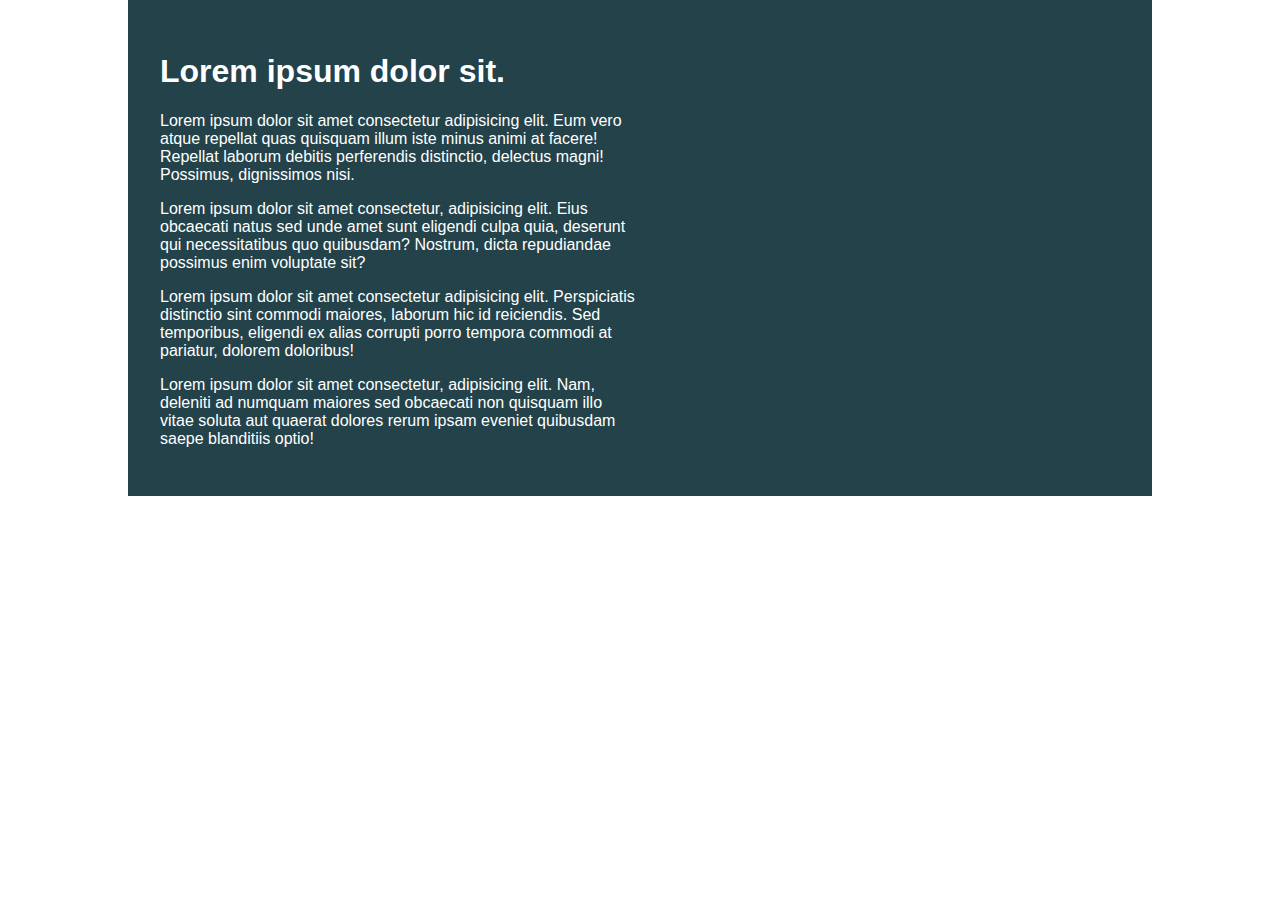
<file: day-01-percentages/index.html>
<!DOCTYPE html>
<html lang="en">
<head>
    <meta charset="UTF-8">
    <meta http-equiv="X-UA-Compatible" content="IE=edge">
    <meta name="viewport" content="width=device-width, initial-scale=1.0">
    <title>Day 01</title>
    <link rel="stylesheet" href="style.css">
</head>
<body>
    <div class="container">
        <div class="intro-content">
            <h1>Lorem ipsum dolor sit.</h1>
            <p>Lorem ipsum dolor sit amet consectetur adipisicing elit. Eum vero atque repellat quas quisquam illum iste minus animi at facere! Repellat laborum debitis perferendis distinctio, delectus magni! Possimus, dignissimos nisi.</p>
            <p>Lorem ipsum dolor sit amet consectetur, adipisicing elit. Eius obcaecati natus sed unde amet sunt eligendi culpa quia, deserunt qui necessitatibus quo quibusdam? Nostrum, dicta repudiandae possimus enim voluptate sit?</p>
            <p>Lorem ipsum dolor sit amet consectetur adipisicing elit. Perspiciatis distinctio sint commodi maiores, laborum hic id reiciendis. Sed temporibus, eligendi ex alias corrupti porro tempora commodi at pariatur, dolorem doloribus!</p>
            <p>Lorem ipsum dolor sit amet consectetur, adipisicing elit. Nam, deleniti ad numquam maiores sed obcaecati non quisquam illo vitae soluta aut quaerat dolores rerum ipsam eveniet quibusdam saepe blanditiis optio!</p>
        </div>
    </div>
</body>
</html>
</file>
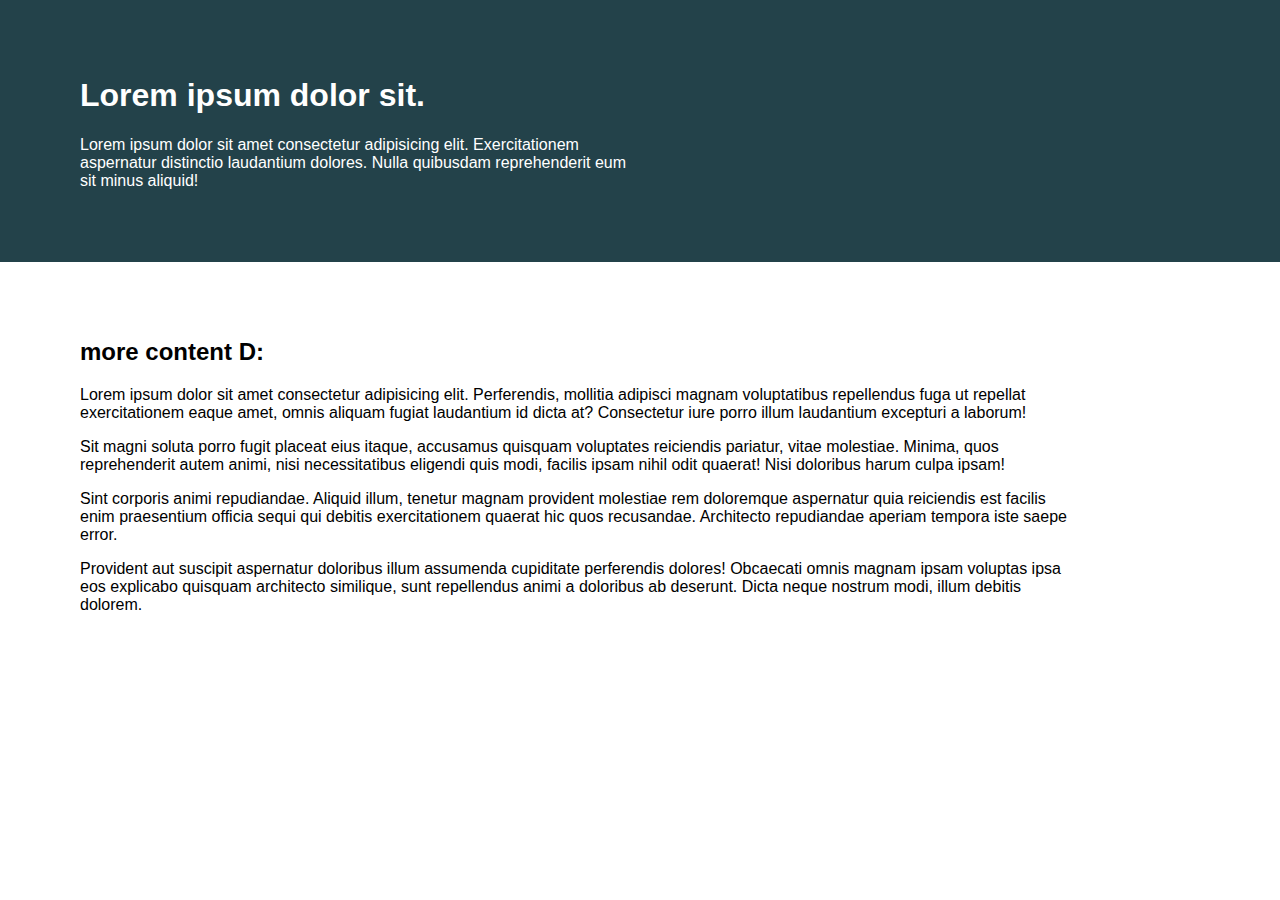
<file: day-02-max-width/index.html>
<!DOCTYPE html>
<html lang="en">
<head> 
    <meta charset="UTF-8">
    <meta name="viewport" content="width=device-width, initial-scale=1.0">
    <title>Day 01</title>
 
    <link rel="stylesheet" href="style.css">
</head>
<body>

    <div class="container">
        <div class="intro-content">
            <h1>Lorem ipsum dolor sit.</h1>
            <p>Lorem ipsum dolor sit amet consectetur adipisicing elit. Exercitationem aspernatur distinctio laudantium dolores. Nulla quibusdam reprehenderit eum sit minus aliquid!</p>
        </div>
    </div>

    <div class="container-2">
        <div class="more-content">
            <h2>more content D:</h2>
            <p>Lorem ipsum dolor sit amet consectetur adipisicing elit. Perferendis, mollitia adipisci magnam voluptatibus repellendus fuga ut repellat exercitationem eaque amet, omnis aliquam fugiat laudantium id dicta at? Consectetur iure porro illum laudantium excepturi a laborum!</p>
            <p>Sit magni soluta porro fugit placeat eius itaque, accusamus quisquam voluptates reiciendis pariatur, vitae molestiae. Minima, quos reprehenderit autem animi, nisi necessitatibus eligendi quis modi, facilis ipsam nihil odit quaerat! Nisi doloribus harum culpa ipsam!</p>
            <p>Sint corporis animi repudiandae. Aliquid illum, tenetur magnam provident molestiae rem doloremque aspernatur quia reiciendis est facilis enim praesentium officia sequi qui debitis exercitationem quaerat hic quos recusandae. Architecto repudiandae aperiam tempora iste saepe error.</p>
            <p>Provident aut suscipit aspernatur doloribus illum assumenda cupiditate perferendis dolores! Obcaecati omnis magnam ipsam voluptas ipsa eos explicabo quisquam architecto similique, sunt repellendus animi a doloribus ab deserunt. Dicta neque nostrum modi, illum debitis dolorem.</p>
        </div>
    </div>


</body>
</html>
</file>
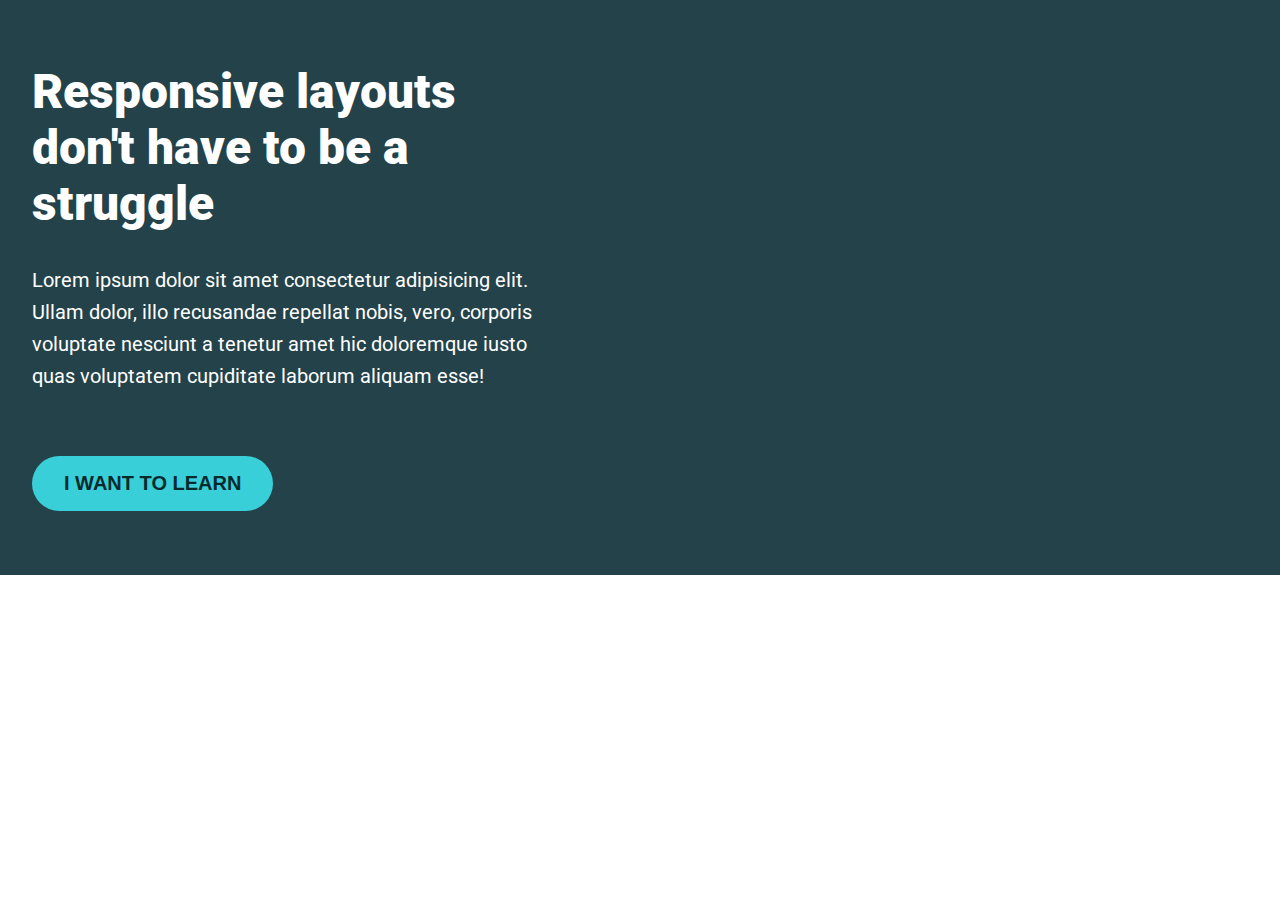
<file: week-01-final/index.html>
<!DOCTYPE html>
<html lang="en">
<head>
    <meta charset="UTF-8">
    <meta http-equiv="X-UA-Compatible" content="IE=edge">
    <meta name="viewport" content="width=device-width, initial-scale=1.0">
    <title>Week 1 Final Challenge</title>
    <link rel="stylesheet" href="style.css">
</head>
<body>
    <div class="container">
        <section class="hero">
            <h1 class="title">Responsive layouts don't have to be a struggle</h1>
            <p class="description">Lorem ipsum dolor sit amet consectetur adipisicing elit. Ullam dolor, illo recusandae repellat nobis, vero, corporis voluptate nesciunt a tenetur amet hic doloremque iusto quas voluptatem cupiditate laborum aliquam esse!</p>
            <button class="learn-btn">I want to learn</button>
        </section>
    </div>
</body>
</html>
</file>
<file: day-01-percentages/style.css>
/* INSTRUCTIONS
 * 1) Limit the total width of the .intro-content to about half of it's parent
 *
 * 2) Stop the text from overflowing out the bottom at small screen widths
 *
 * You may modigy the HTML if needed
 *
 */


/* Starting Code */
/*

* {
    box-sizing: border-box;
}

body {
    margin: 0;
    font-family: sans-serif;
}

.container {
    background: #23424a;
    color: white;

    width: 80%;
    margin: 0 auto;

    padding: 2em;
    height: 300px;
}

*/

/* My solution code */

* {
    box-sizing: border-box;
}

body {
    margin: 0;
    font-family: sans-serif;
}

.container {
    background: #23424a;
    color: white;

    width: 80%;
    margin: 0 auto;

    padding: 2em;
}

.intro-content {
    width: 50%;
}
</file>
<file: day-02-max-width/style.css>
/* INSTRUCTIONS
 *
 * 1) Keep the text inside .intro-content
 *    in the same place, but have the background
 *    extend from one side of the viewport
 *    to the other, no matter how wide or narrow
 *    the browser is.
 *
 * 2) Limit the maximum width of the text in the
 *    bottom area.
 *
 * You may modify the HTML if needed
 * (you probably should for this challenge)
 *
 */

* {
  box-sizing: border-box;
}

body {
  margin: 0;
  font-family: sans-serif;
}

.container, .container-2 {
  width: 100%;
  margin: 0 auto;
  background: #23424a;
  color: white;
  padding: 3.5rem 5rem;
}

.container-2 {
  background: white;
  color: black;
}
.intro-content {
  width: 50%;
}

.more-content {
  max-width: 1000px;
}
</file>
<file: week-01-final/style.css>
@import url('https://fonts.googleapis.com/css2?family=Roboto:ital,wght@0,100;0,300;0,400;0,500;0,700;0,900;1,100;1,300;1,400;1,500;1,700;1,900&display=swap');

* {
    margin: 0;
    padding: 0;
}

.container {
    width: 100%;
    background-color: #23424A;
    font-family: 'Roboto', sans-serif;
}

.hero {
    width: 40%;
    padding: 2rem 2rem;
}

.title {
    font-weight: 900;
    color: white;
    font-size: 3rem;
    line-height: 3.5rem;
}

.description {
    font-weight: 400;
    color: white;
    font-size: 1.25rem;
    line-height: 2rem;
}

.learn-btn {
    background-color: #38CFD9;
    border-radius: 2rem;
    border: none;
    text-transform: uppercase;
    font-weight: 700;
    color: #072A2D;
    padding: 1rem 2rem;
    font-size: 1.25rem;
}

.title, .description, .learn-btn {
    margin: 2rem 0;
}
</file>
